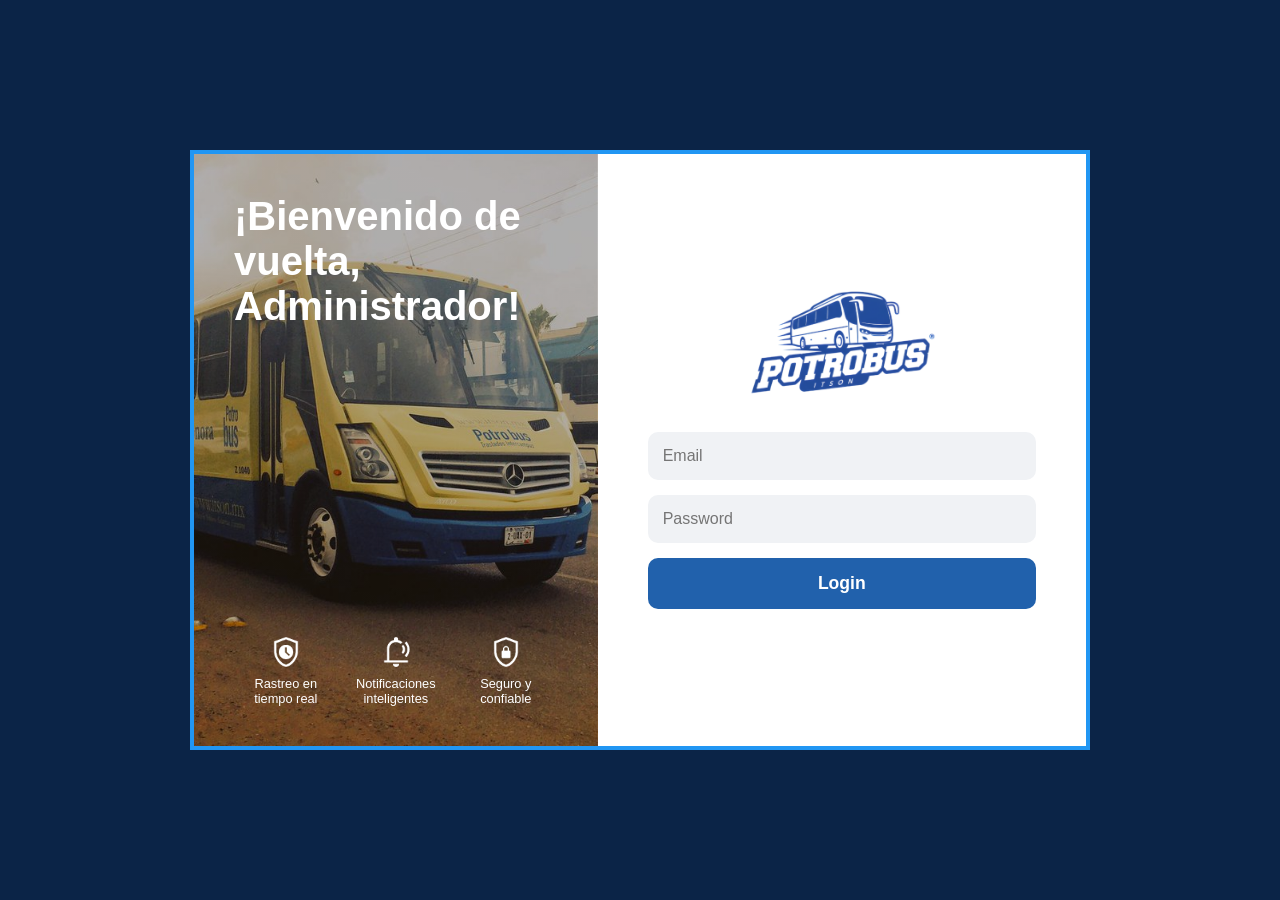
<file: web-admin/login.html>
<!DOCTYPE html>
<html lang="es">
<head>
    <meta charset="UTF-8">
    <title>Login - Potrobus Admin</title>
    <link rel="icon" type="image/png" href="imagenes/potrobus_icono.png">
    <link rel="stylesheet" href="login.css">
</head>
<body>
    <div class="login-container">
        <!-- Lado Izquierdo: Imagen y Mensaje -->
        <div class="login-sidebar">
            <div class="sidebar-content">
                <h1>¡Bienvenido de vuelta, Administrador!</h1>
            </div>
            <div class="sidebar-footer">
                <div class="footer-item">
                    <img src="imagenes/safety_check.png" class="footer-icon">
                    <span>Rastreo en tiempo real</span>
                </div>
                <div   div class="footer-item">
                    <img src="imagenes/notification_sound.png" class="footer-icon">
                    <span>Notificaciones inteligentes</span>
                </div>
    <div class="footer-item">
        <img src="imagenes/shield_lock.png" class="footer-icon">
        <span>Seguro y confiable</span>
    </div>
</div>
        </div>

        <div class="login-form-section">
            <img src="imagenes/potrobus_logo.png" alt="Potrobus Logo" class="logo">
            
            <form id="loginForm">
                <div class="input-group">
                    <input type="email" id="correo" placeholder="Email" required>
                </div>
                <div class="input-group">
                    <input type="password" id="password" placeholder="Password" required>
                </div>
                <button type="submit">Login</button>
            </form>
        </div>
    </div>

    <script>
        document.getElementById('loginForm').addEventListener('submit', async (e) => {
            e.preventDefault();
            const data = {
                correo: document.getElementById('correo').value,
                password: document.getElementById('password').value
            };

            const response = await fetch('http://localhost:5500/login', {
                method: 'POST',
                headers: { 'Content-Type': 'application/json' },
                body: JSON.stringify(data)
            });

            const result = await response.json();
            if (response.ok) {
                localStorage.setItem('access_token', result.access_token);
                if (result.user) {
                    const fullname = `${result.user.nombre} ${result.user.apellido}`.trim();
                    localStorage.setItem('user_fullname', fullname);
                }
                window.location.href = 'index.html'; // Redirige automaticamente al admin ;).
            } else {
                alert(result.message);
            }
        });
    </script>
</body>
</html>
</file>
<file: web-admin/login.css>
* {
    margin: 0;
    padding: 0;
    box-sizing: border-box;
    font-family: 'Segoe UI', Tahoma, Geneva, Verdana, sans-serif;
}

body {
    background-color: #0b2447;
    display: flex;
    justify-content: center;
    align-items: center;
    height: 100vh;
}

.login-container {
    display: flex;
    width: 900px;
    height: 600px;
    background: white;
    border: 4px solid #2196F3;
    overflow: hidden;
}

/* Sección de la Imagen (Izquierda) */
.login-sidebar {
    flex: 1;
    background: linear-gradient(rgba(0,0,0,0.3), rgba(0,0,0,0.3)), 
                url('imagenes/potrobusFondo.jpg');
    background-size: cover;
    background-position: center;
    color: white;
    padding: 40px;
    display: flex;
    flex-direction: column;
    justify-content: space-between;
}

.login-sidebar h1 {
    font-size: 2.5rem;
    font-weight: bold;
}

.sidebar-footer {
    display: flex;
    gap: 20px;
    font-size: 0.8rem;
    justify-content: center;
    align-items: flex-end;
}

/* Sección del Formulario (Derecha) */
.login-form-section {
    flex: 1.2;
    padding: 50px;
    display: flex;
    flex-direction: column;
    align-items: center;
    justify-content: center;
}

.logo {
    width: 200px;
    margin-bottom: 30px;
}

#loginForm {
    width: 100%;
}

.input-group {
    margin-bottom: 15px;
    width: 100%;
}

input[type="email"], 
input[type="password"] {
    width: 100%;
    padding: 15px;
    border: none;
    background-color: #f0f2f5;
    border-radius: 10px;
    font-size: 1rem;
}

.form-options {
    display: flex;
    justify-content: space-between;
    align-items: center;
    font-size: 0.9rem;
    margin-bottom: 30px;
    color: #555;
}

.form-options a {
    color: #2161ac;
    text-decoration: none;
    font-weight: bold;
}

button {
    width: 100%;
    padding: 15px;
    background-color: #2161ac;
    color: white;
    border: none;
    border-radius: 10px;
    font-size: 1.1rem;
    font-weight: bold;
    cursor: pointer;
    transition: background 0.3s;
}

button:hover {
    background-color: #1a4d8a;
}

.register-link {
    margin-top: 40px;
    font-size: 0.9rem;
    color: #666;
}

.register-link a {
    color: #2161ac;
    text-decoration: none;
    font-weight: bold;
}

.footer-item {
    display: flex;
    flex-direction: column;
    align-items: center;
    justify-content: flex-end;
    gap: 6px;
    width: 90px;
    text-align: center;
}

.footer-icon {
    width: 36px;
    height: 36px;
    object-fit: contain;
    display: block;
    margin: 0 auto;
}
</file>
